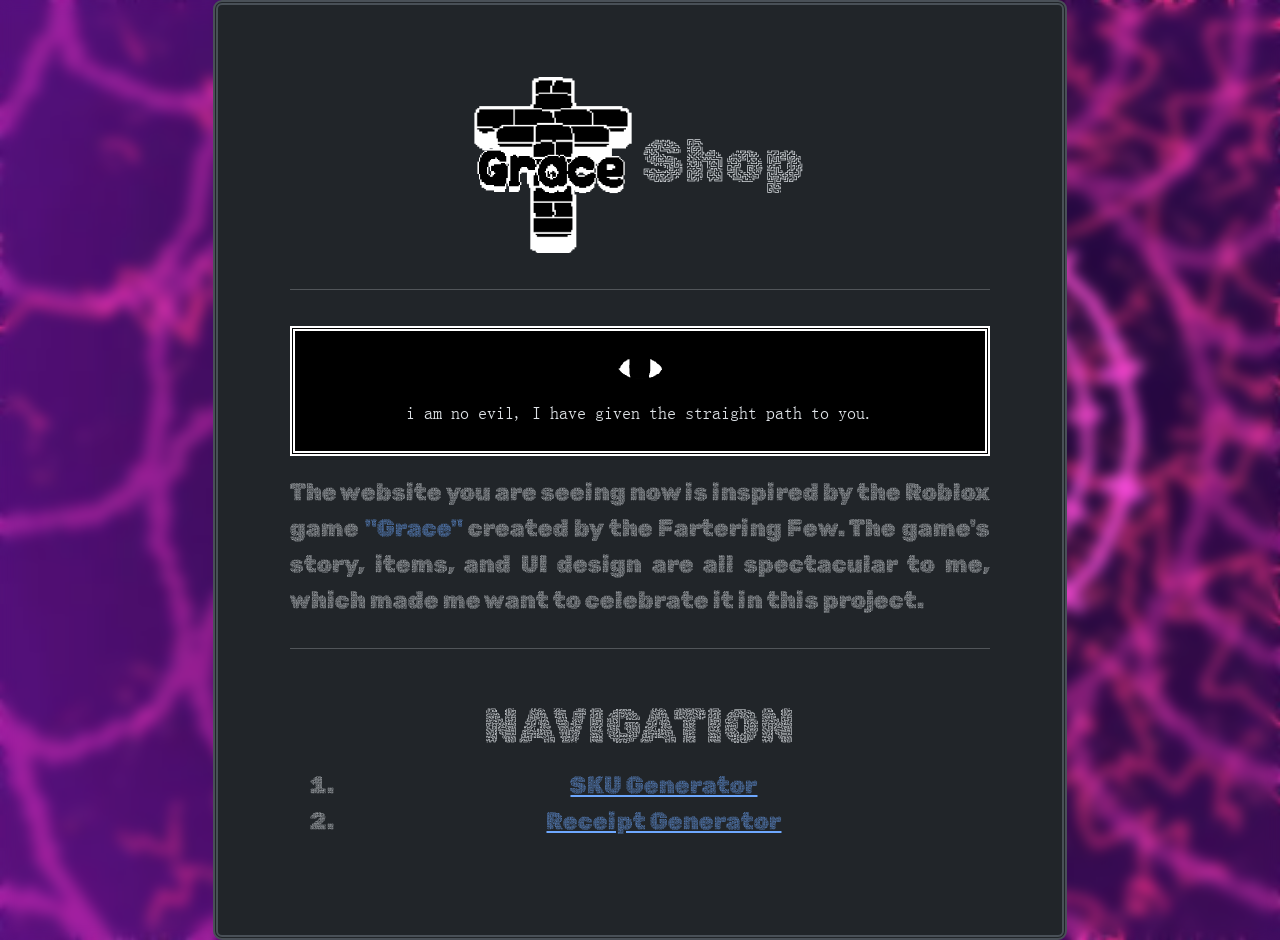
<file: index.html>
<!DOCTYPE html>
<html lang="en" data-bs-theme="dark">
<head>
    <meta charset="UTF-8" />
    <meta name="viewport" content="width=device-width, initial-scale=1.0" />

    <link rel="stylesheet" href="main.css" />
    <link
        href="https://cdn.jsdelivr.net/npm/bootstrap@5.3.3/dist/css/bootstrap.min.css"
        rel="stylesheet"
    />
    <link rel="icon" type="image/x-icon" href="images/graceFavicon.png">

    <link rel="stylesheet" href="https://pyscript.net/releases/2026.7.3/core.css" />
    <script type="module" src="https://pyscript.net/releases/2026.7.3/core.js"></script>

    <title>GraceShop</title>
</head>

<body>
    <!-- MAIN -->
    <div class="d-flex justify-content-center align-items-center min-vh-100 text-center" id="coverElement">
        <div class="border border-5 card col-12 col-sm-10 col-md-9 col-lg-8 h-100 p-5" style="border-style: double !important;">
            <span class="animate">
                <h1>
                    <img class="w-25 h-auto" src="images/graceLogo.png" alt="GraceLogo">
                    Shop
                </h1>
            </span>

            <hr>
            <div class="my-2 pt-2" style="background-color: black; border: 5px double white;">
                <span class="animate" style="animation-delay: 2.5s;">
                    <img class="w-25 h-auto" src="images/graceGod.png" alt="God"><br>
                </span>
                <br>
                <span class="animate" style="animation-delay: 2s;">
                    <p style="font-family: 'SimSun', system-ui !important; font-size: large;">i am no evil, I have given the straight path to you.</p>
                </span>
            </div>

            <p style="text-align: justify;" class="my-1">
                The website you are seeing now is inspired by the Roblox game
                <a href="https://www.roblox.com/games/138837502355157/Grace" class="text-decoration-none">
                    "Grace"
                </a>
                created by the Fartering Few. The game's story, items, and UI design are
                all spectacular to me, which made me want to celebrate it in this project.
                <hr>
            </p>

            <h2>NAVIGATION</h2>

            <div class="d-flex justify-content-center">
                <ol class="w-100">
                    <li>
                        <a href="pages/sku.html">SKU Generator</a>
                    </li>

                    <li>
                        <a href="pages/receipt.html">Receipt Generator</a>
                    </li>
                </ol>
            </div>

        </div>
    </div>
</body>

</html>
</file>
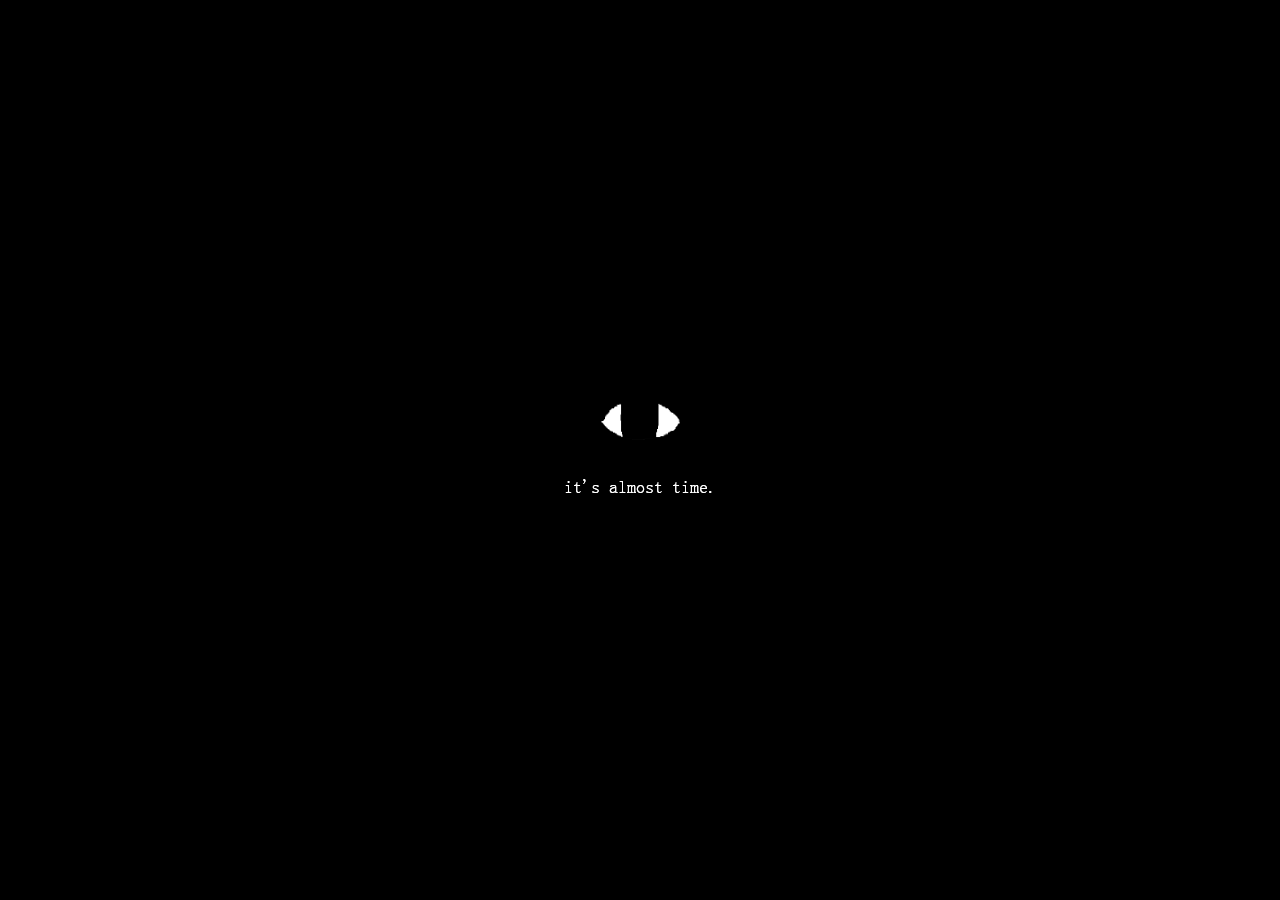
<file: pages/receipt.html>
<!DOCTYPE html>
<html lang="en" data-bs-theme="dark">
    <head>
        <meta charset="UTF-8" />
        <meta name="viewport" content="width=device-width, initial-scale=1.0" />

        <link rel="stylesheet" href="../main.css" />
        <link
            href="https://cdn.jsdelivr.net/npm/bootstrap@5.3.3/dist/css/bootstrap.min.css"
            rel="stylesheet"
        />
        <link rel="icon" type="image/x-icon" href="../images/graceFavicon.png">

        <link rel="stylesheet" href="https://pyscript.net/releases/2026.7.3/core.css" />
        <script type="module" src="https://pyscript.net/releases/2026.7.3/core.js"></script>

        <title>GraceShop - Receipt Generator</title>
    </head>

    <body>
        <!-- PYSCRIPT LOADING BUFFER -->
        <div id="loadingScreen">
            <div id="loadingScreenAnimY" style="animation-duration: 3s;">
                <div id="loadingScreenAnimX">
                    <img src="../images/graceGod.png" alt="God">
                </div>
            </div>

            <div style="position: relative;">
                <div style="animation-delay: -0.9s" id="loadingScreenAnimY">
                    <div style="animation-delay: -0.9s" id="loadingScreenAnimX">
                        <p>it's almost time.</p>
                    </div>
                </div>

                <div style="animation-delay: -0.6s; opacity: 0.7;" class="textOverlay" id="loadingScreenAnimY">
                    <div style="animation-delay: -0.6s;" id="loadingScreenAnimX">
                        <p>it's almost time.</p>
                    </div>
                </div>

                <div style="animation-delay: -0.3s; opacity: 0.5;" class="textOverlay" id="loadingScreenAnimY">
                    <div style="animation-delay: -0.3s;" id="loadingScreenAnimX">
                        <p>it's almost time.</p>
                    </div>
                </div>

                <div style="opacity: 0.3;" class="textOverlay" id="loadingScreenAnimY">
                    <div id="loadingScreenAnimX">
                        <p>it's almost time.</p>
                    </div>
                </div>
            </div>
        </div>

        <script src="../scripts/loading.js"></script>

        <!-- MAIN -->
        <div class="d-flex justify-content-center align-items-center min-vh-100 text-center" id="coverElement">
            <div class="border border-5 card col-12 col-sm-10 col-md-9 col-lg-8 h-100 p-5" style="border-style: double !important;">
                <a href="../index.html" class="text-start text-danger text-decoration-none">Back</a>

                <div class="d-flex justify-content-center">
                    <div class="w-50">
                        <img class="w-25 h-auto" src="../images/graceLogo.png" alt="GraceLogo"><br>
                    </div>
                </div>

                <span class="animate">
                    <h1 class="text-warning">Receipt Printer</h1>
                </span>

                <div class="fs-5 d-flex flex-column text-start" id="checkContainer">
                    <h2>Items</h2>

                    <div>
                        <input type="checkbox" id="Lantern" name="Lantern" value="100">
                        <label for="Lantern">Lantern</label>
                    </div>

                    <div>
                        <input type="checkbox" id="S.H.A.K.E." name="S.H.A.K.E." value="3000">
                        <label for="S.H.A.K.E.">S.H.A.K.E.</label>
                    </div>

                    <div>
                        <input type="checkbox" id="B.R.I.C.K." name="B.R.I.C.K." value="7000">
                        <label for="B.R.I.C.K.">B.R.I.C.K.</label>
                    </div>

                    <div>
                        <input type="checkbox" id="Doombringer" name="Doombringer" value="9999">
                        <label for="Doombringer">Doombringer</label>
                    </div>

                    <div>
                        <input type="checkbox" id="S.N.A.P." name="S.N.A.P." value="10011">
                        <label for="S.N.A.P.">S.N.A.P.</label>
                    </div>

                    <div>
                        <input type="checkbox" id="Gleam" name="Gleam" value="15000">
                        <label for="Gleam">Gleam</label>
                    </div>
                </div>

                <button py-click="generate" class="mt-5 mx-5">Print Receipt</button>

                <div class="mt-3 text-start">
                    <p  id="resultDisplay"></p>
                </div>

                <script type="py" src="../scripts/helper.py"></script>

                <script type="py">
                    from pyscript import document, display

                    result = ""

                    # === HELPER FUNCTIONS ===

                    # Receipt String Generator
                    def generateAnswer():
                        receipt = "<hr>"
                        total = 0

                        container = document.getElementById("checkContainer")
                        checkboxes = container.querySelectorAll("input[type='checkbox']")

                        # loop through all checkboxes
                        for box in checkboxes:
                            if not box.checked:
                                continue

                            boxPrice = box.value
                            if not "." in str(boxPrice):
                                boxPrice = int(boxPrice)

                            total += boxPrice
                            receipt += f"{boxPrice} Bricks - {str(box.id)}<br>"
                        
                        if total <= 0:
                            receipt += "No items added"

                        taxAdded = total * 0.12
                        prefix, separator, after = str(taxAdded).partition(".")

                        if len(after) == 1 and after == "0":
                            taxAdded = int(taxAdded)

                        finalReceipt = receipt + f"<hr>Tax (12%): {str(taxAdded)} Bricks<br>Total: {str(total + taxAdded)} Bricks"

                        return generateSuccess(finalReceipt, "Receipt", "fs-5")

                    # === MAIN ===

                    # String display
                    def generate(event):
                        document.getElementById("resultDisplay").innerHTML = generateAnswer()

                    # Runs on page load
                    def pageInit():
                        container = document.getElementById("checkContainer")
                        checkboxes = container.querySelectorAll("input[type='checkbox']")

                        # loop through all checkboxes
                        for box in checkboxes:
                            itemName = box.id
                            itemPrice = box.value
                            
                            label = container.querySelector(f"label[for='{itemName}']")
                            
                            if label:
                                label.innerHTML = f"{itemName} - <span style='color: #ff004b'>{itemPrice} Bricks</span>"

                    pageInit()
                </script>

                <!-- Bootstrap JavaScript -->

                <script src="https://cdn.jsdelivr.net/npm/bootstrap@5.3.3/dist/js/bootstrap.bundle.min.js"></script>
            </div>
        </div>
    </body>
</html>
</file>
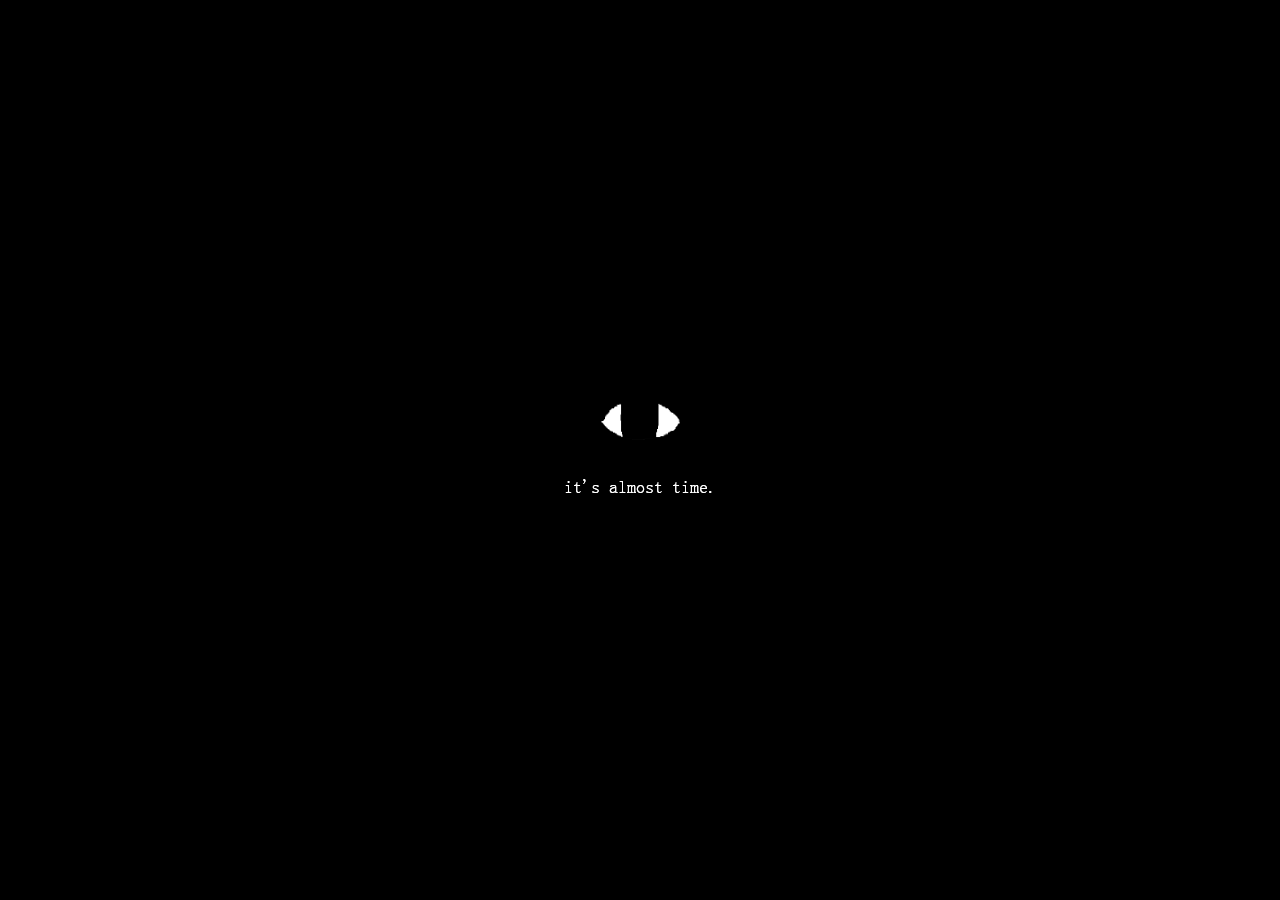
<file: pages/sku.html>
<!DOCTYPE html>
<html lang="en" data-bs-theme="dark">
    <head>
        <meta charset="UTF-8" />
        <meta name="viewport" content="width=device-width, initial-scale=1.0" />

        <link rel="stylesheet" href="../main.css" />
        <link
            href="https://cdn.jsdelivr.net/npm/bootstrap@5.3.3/dist/css/bootstrap.min.css"
            rel="stylesheet"
        />
        <link rel="icon" type="image/x-icon" href="../images/graceFavicon.png">

        <link rel="stylesheet" href="https://pyscript.net/releases/2026.7.3/core.css" />
        <script type="module" src="https://pyscript.net/releases/2026.7.3/core.js"></script>

        <title>GraceShop - SKU Generator</title>
    </head>

    <body>
        <!-- PYSCRIPT LOADING BUFFER -->
        <div id="loadingScreen">
            <div id="loadingScreenAnimY" style="animation-duration: 3s;">
                <div id="loadingScreenAnimX">
                    <img src="../images/graceGod.png" alt="God">
                </div>
            </div>

            <div style="position: relative;">
                <div style="animation-delay: -0.9s" id="loadingScreenAnimY">
                    <div style="animation-delay: -0.9s" id="loadingScreenAnimX">
                        <p>it's almost time.</p>
                    </div>
                </div>

                <div style="animation-delay: -0.6s; opacity: 0.7;" class="textOverlay" id="loadingScreenAnimY">
                    <div style="animation-delay: -0.6s;" id="loadingScreenAnimX">
                        <p>it's almost time.</p>
                    </div>
                </div>

                <div style="animation-delay: -0.3s; opacity: 0.5;" class="textOverlay" id="loadingScreenAnimY">
                    <div style="animation-delay: -0.3s;" id="loadingScreenAnimX">
                        <p>it's almost time.</p>
                    </div>
                </div>

                <div style="opacity: 0.3;" class="textOverlay" id="loadingScreenAnimY">
                    <div id="loadingScreenAnimX">
                        <p>it's almost time.</p>
                    </div>
                </div>
            </div>
        </div>

        <script src="../scripts/loading.js"></script>

        <!-- MAIN -->
        <div class="d-flex justify-content-center align-items-center min-vh-100 text-center" id="coverElement">
            <div class="border border-5 card col-12 col-sm-10 col-md-9 col-lg-8 h-100 p-5" style="border-style: double !important;">
                <a href="../index.html" class="text-start text-danger text-decoration-none">Back</a>

                <div class="d-flex justify-content-center">
                    <div class="w-50">
                        <img class="w-25 h-auto" src="../images/graceLogo.png" alt="GraceLogo"><br>
                    </div>
                </div>

                <span class="animate">
                    <h1 class="text-warning">SKU Generator</h1>
                </span>

                <!-- Category Selection -->
                <label for="Category">Category</label>
                <select name="Category" id="Category">
                    <option value="None" disabled selected>None</option>
                    <option value="Item">Item</option>
                    <option value="Document">Document</option>
                    <option value="Merchandise">Merchandise</option>
                </select>

                <!-- Product Name (String) -->
                <label for="Product">Product Name</label>
                <input name="Product" id="Product" type="text" placeholder="Name"/>

                <!-- Stock Quantity (Number) -->
                <label for="Quantity">Stock Quantity</label>
                <input name="Quantity" id="Quantity" type="number" value="0"/>

                <button py-click="generate" class="mt-5 mx-5">Generate SKU</button>

                <div class="mt-3">
                    <p id="resultDisplay"></p>
                </div>

                <script type="py" src="../scripts/helper.py"></script>

                <script type="py">
                    import re
                    import string
                    from pyscript import document, display

                    result = ""

                    # === HELPER FUNCTIONS ===

                    # Text Tag Stripper
                    def cleanText(text):
                        text = text.lower()
                        text = re.sub(r'<[^>]+>', '', text)
                        text = re.sub(r'https?://\s+|www\.\s+', '', text)
                        text = text.translate(str.maketrans('', '', string.punctuation))
                        text = " ".join(text.split())
                        return text

                    # SKU String Generator
                    def generateAnswer():
                        prodCategory = document.getElementById("Category").value
                        
                        # error if no product selected
                        if prodCategory == "None":
                            return generateError("Product category cannot be \"none.\"")

                        # error if no product name is written
                        prodName = cleanText(document.getElementById("Product").value)
                        if prodName == "":
                            return generateError("Product name cannot be empty.")

                        # error if product amount is less than 0
                        prodQuantity = int(float(document.getElementById("Quantity").value))
                        if prodQuantity < 0:
                            return generateError("Product quantity cannot be less than 0")

                        finalSKU = f"{str(prodCategory)[0:3].upper()}-{str(prodName)[0:4].upper()}-{str(prodQuantity)}"

                        return generateSuccess(finalSKU, "Generated SKU")

                    # === MAIN ===

                    # String display
                    def generate(event):
                        document.getElementById("resultDisplay").innerHTML = generateAnswer()
                </script>

                <!-- Bootstrap JavaScript -->

                <script src="https://cdn.jsdelivr.net/npm/bootstrap@5.3.3/dist/js/bootstrap.bundle.min.js"></script>
            </div>
        </div>
    </body>
</html>
</file>
<file: main.css>
@import url('https://fonts.googleapis.com/css2?family=Rubik+Maze&display=swap');

@font-face {
  font-family: "SimSun";
  src: url("fonts/SimSun.ttf");
}

/* BACKGROUND ELEMENTS */

body, html {
    background-image: url(images/background.jpg);
    background-size: cover;
    font-family: "Rubik Maze", system-ui !important;
    font-size: x-large;
}

/* hide scrollbar while loading */
html:has(#loadingScreen) {
  overflow-y: hidden;
}

#coverElement {
    backdrop-filter: blur(7px);
}

/* LOADING SCREEN */
#loadingScreen {
  background-color: black;
  overflow-y: hidden;
  user-select: none;
  cursor: progress;

  position: fixed;
  top: 0;
  left: 0;

  display: flex;
  flex-direction: column;

  align-items: center;
  justify-content: center;
  
  width: 100vw;
  height: 100vh;
  z-index: 999;
}

#loadingScreen.flash {
  background-color: white;
}

#loadingScreen.flash * {
  opacity: 0;
}

#loadingScreen div.textOverlay {
  position: absolute; 
  top: 0;
  left: 0;
}

#loadingScreen p {
  color: white;
  font-size: large;
  font-family: "SimSun";
}

#loadingScreen img {
  width: 7vw;
  height: auto;

  margin-bottom: 1vh;
}

/* INPUT ELEMENTS */

input[type="checkbox"] {
  accent-color: black;
  transform: scale(2);
  margin-right: 15px;
}

input[type="checkbox"]:checked {
  outline: 1px solid white;
  border-radius: 4px;
}

button {
  color: white;
  background-color: black;

  border: 5px double white;
}

/* === GRACE ANIMATIONS === */
span.animate {
    display: inline-block; 
    animation: graceSwayX 12s ease-in-out infinite;
    user-select: none;
}

span.animate > h1,
span.animate > h2,
span.animate > h3,
span.animate > h4,
span.animate > h5,
span.animate > h6,
span.animate > p,
span.animate > img {
    display: inline-block;
    animation: graceSwayY 9s ease-in-out infinite;
    user-select: none;
}

@keyframes graceSwayX {
  0% { transform: translateX(0px); }
  20% { transform: translateX(10px); }
  40% { transform: translateX(-10px); }
  60% { transform: translateX(10px); }
  80% { transform: translateX(-10px); }
  100% { transform: translateX(0px); }
}

@keyframes graceSwayY {
  0% { transform: translateY(0px); }
  25% { transform: translateY(3px); }
  50% { transform: translateY(-6px); }
  75% { transform: translateY(3px); }
  100% { transform: translateY(0px); }
}

/* internal variables for dynamically
animating loading screen text */
:root {
  --x-offset: 50px;
  --y-offset: 15px;
  --animation-duration: 2s;
  --fade-in-delay: 1.5s;
}

#loadingScreen #loadingScreenAnimX,
#loadingScreen #loadingScreenAnimY {
  animation: var(--animation),
    10s var(--fade-in-delay) cubic-bezier(0.75, 0, 0.55, 0.95) forwards fade-in-details
}

#loadingScreenAnimX {
  --name: horizontal;
  --duration: var(--animation-duration);
  --delay: calc(-0.25 * var(--animation-duration));
}

#loadingScreenAnimY {
  --name: vertical;
  --duration: calc(0.5 * var(--animation-duration));
  --delay: 0s;
}

#loadingScreenAnimX, #loadingScreenAnimY {
  --animation: var(--duration) ease-in-out var(--delay) alternate infinite var(--name);
}

@keyframes horizontal {
  from { 
    transform: translateX(calc(-1 * var(--x-offset))); 
  }
}

@keyframes vertical {
  from { 
    transform: translateY(calc(-1 * var(--y-offset))); 
  }
}
</file>
